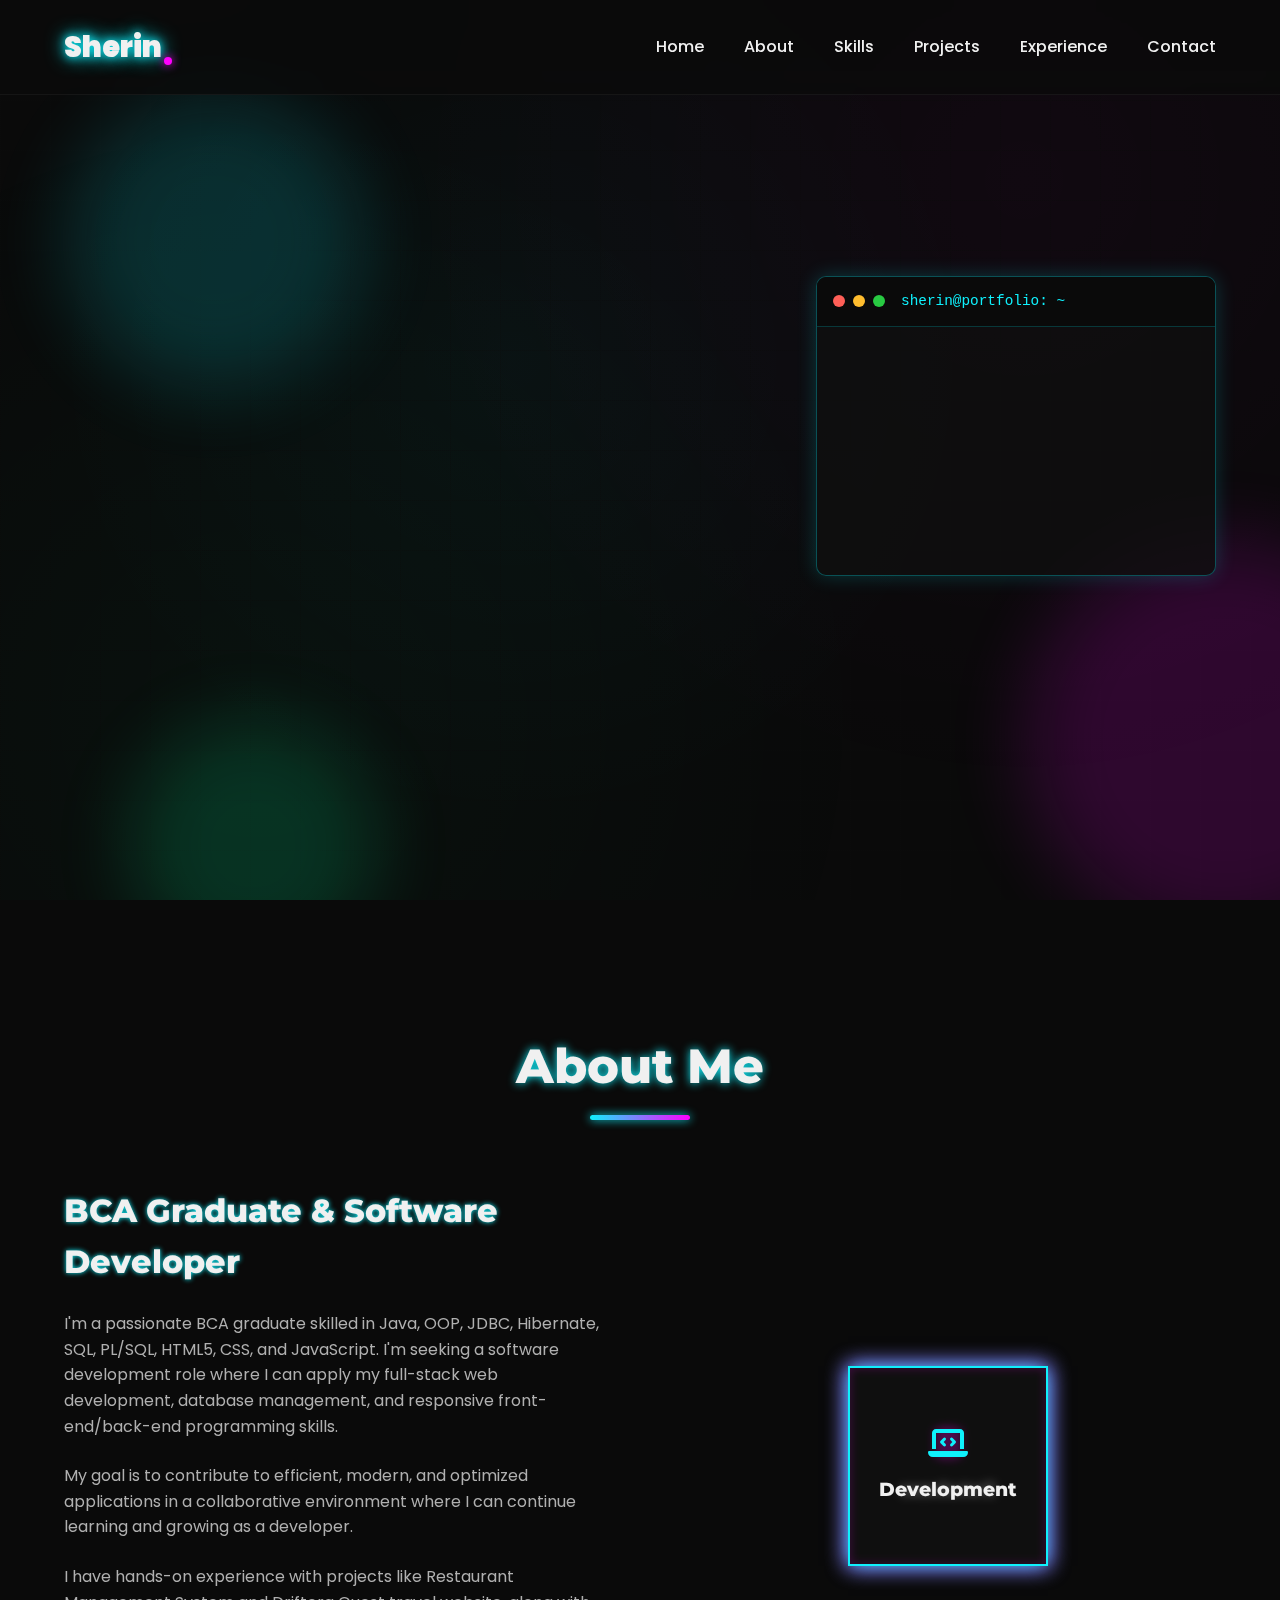
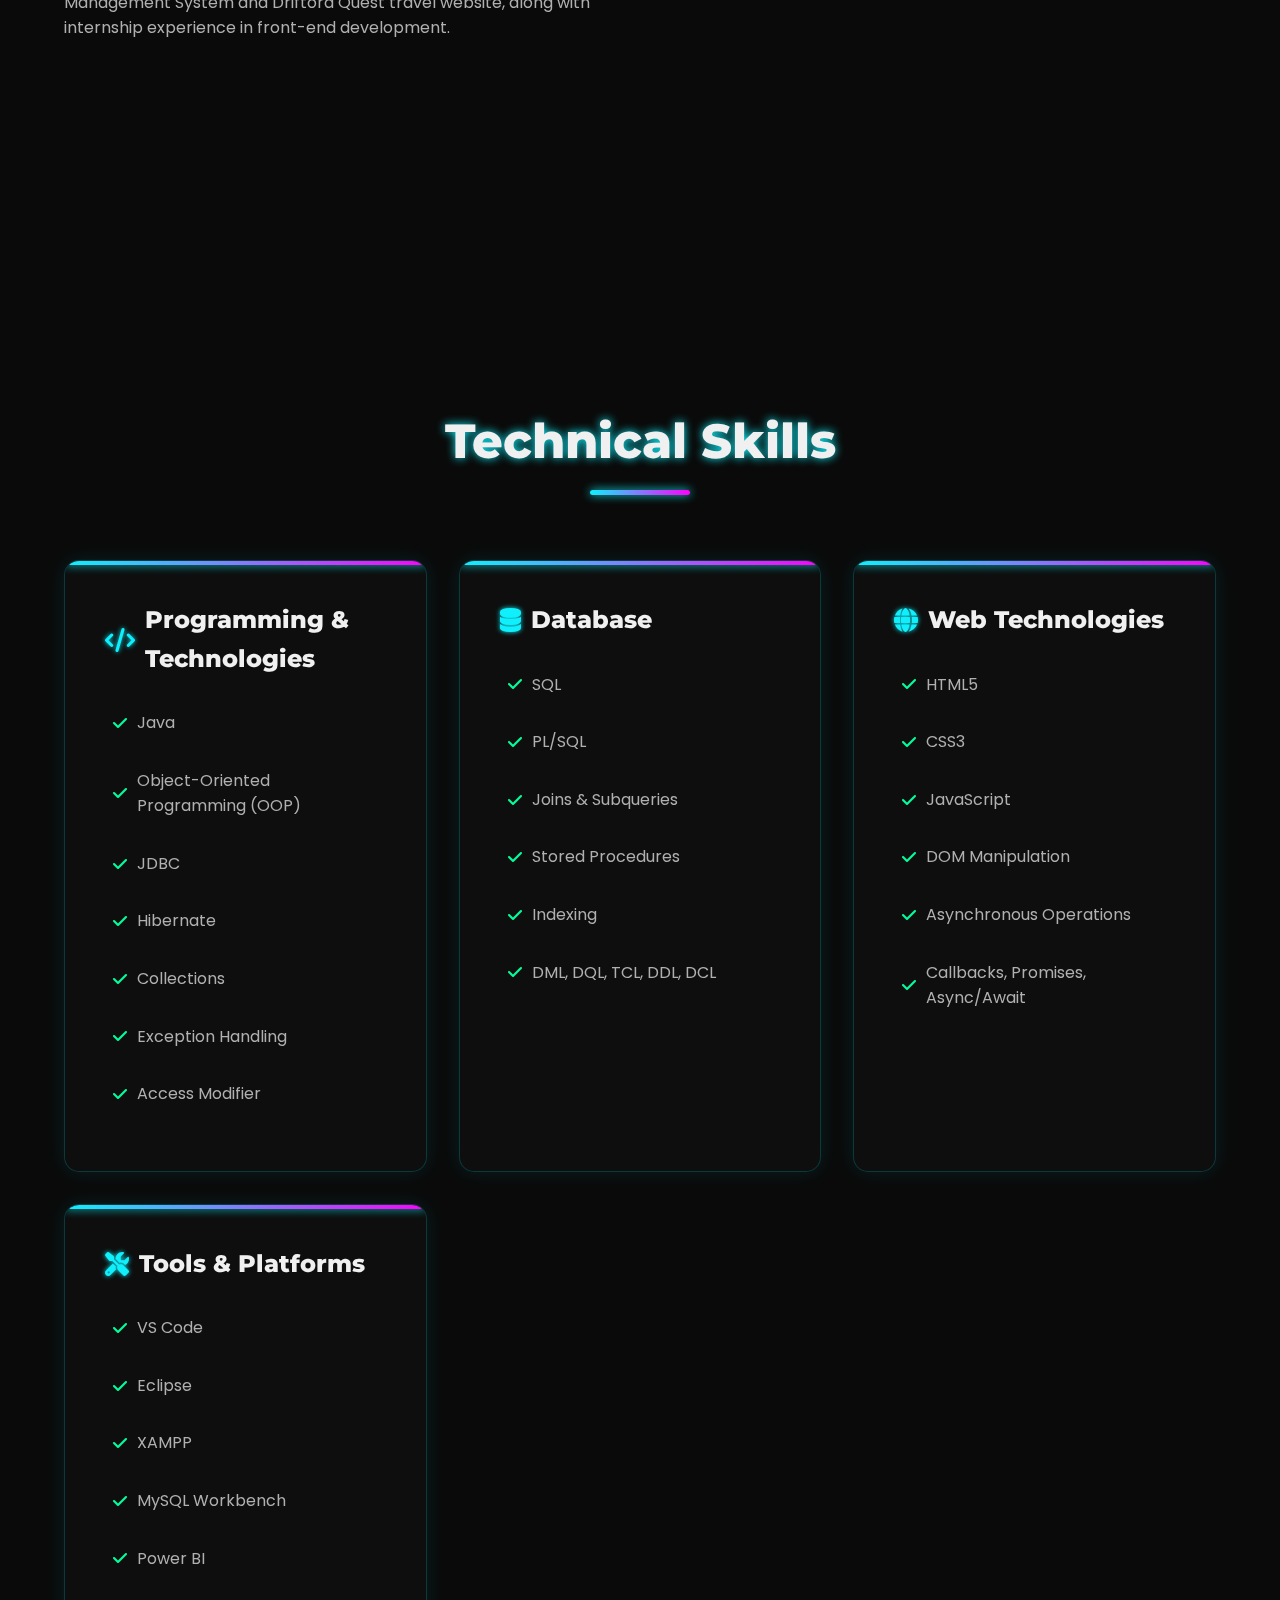
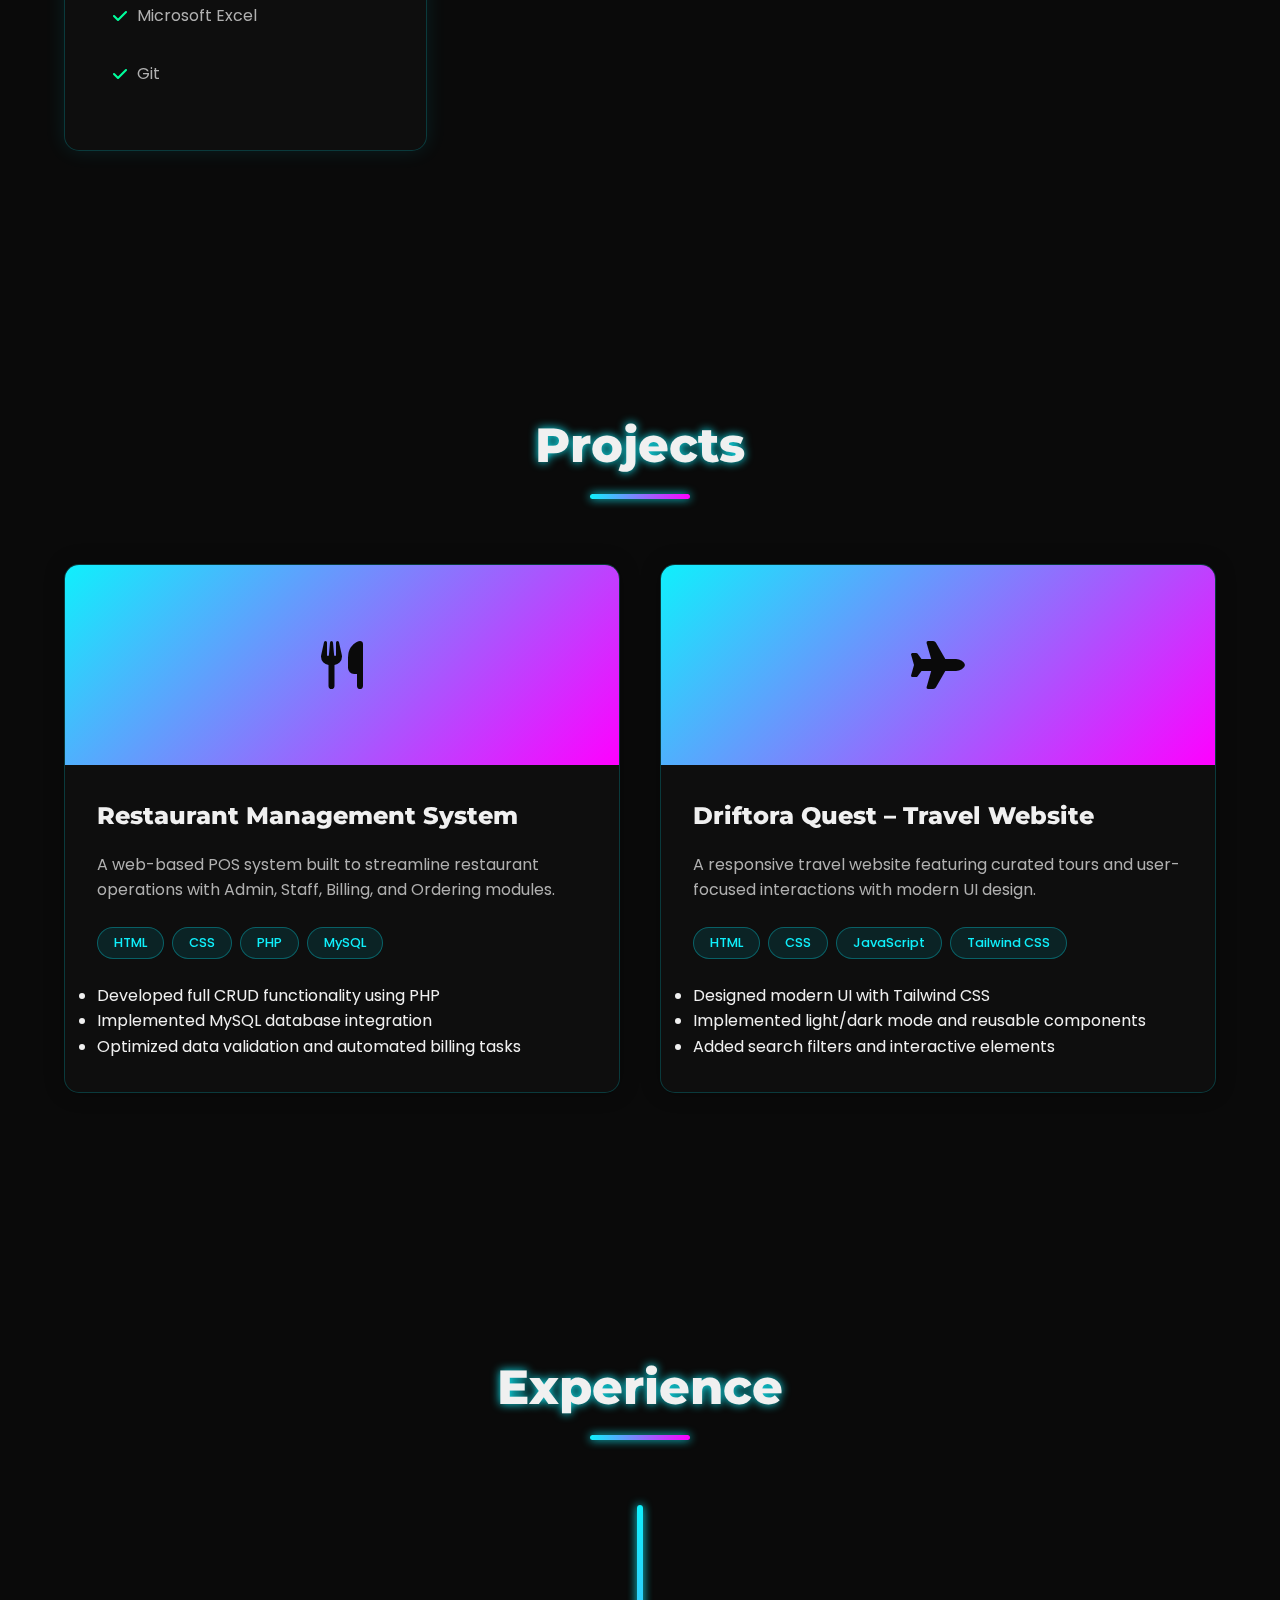
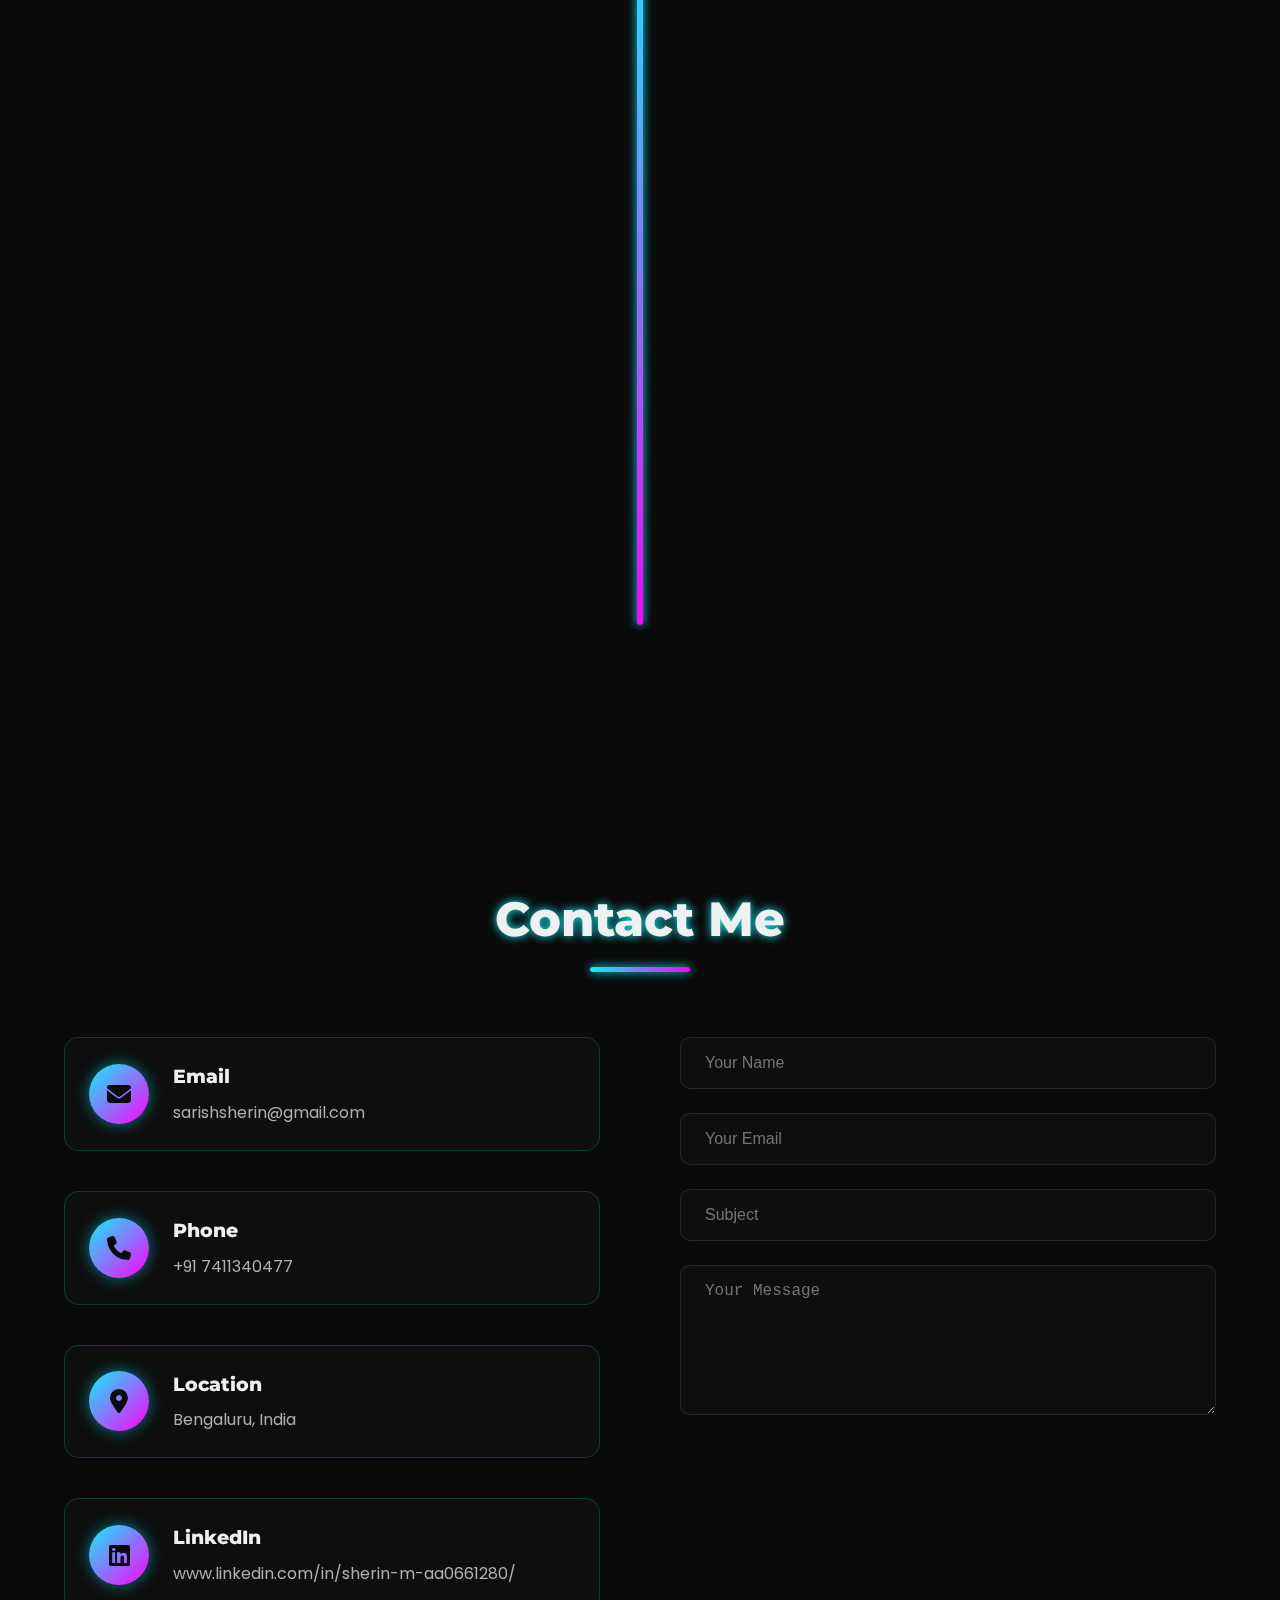
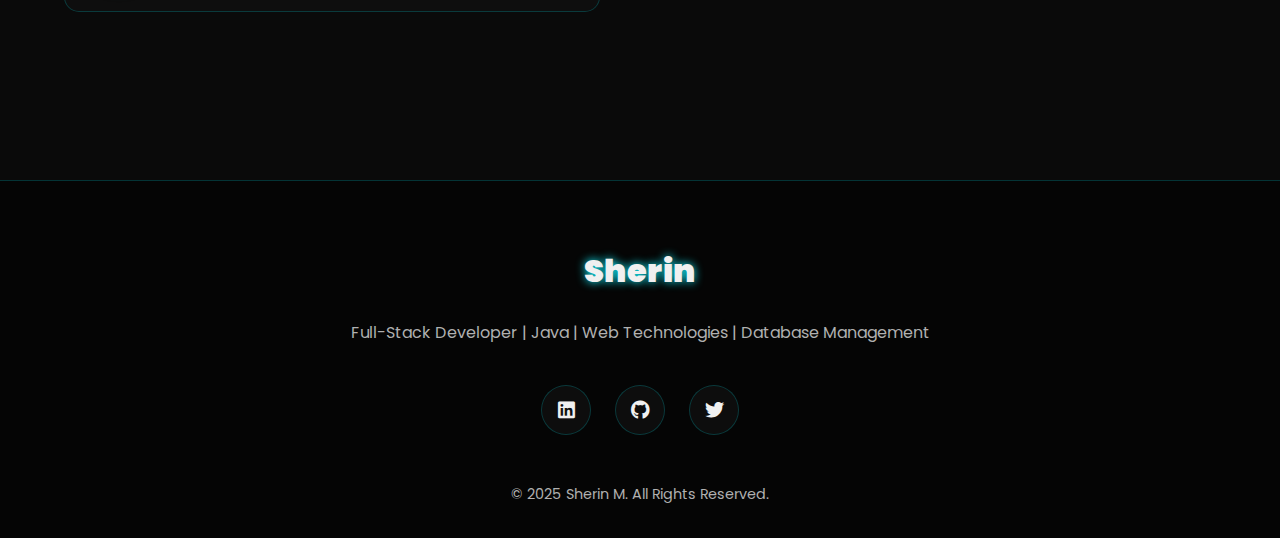
<file: mock.html>
<!DOCTYPE html>
<html lang="en">
<head>
    <meta charset="UTF-8">
    <meta name="viewport" content="width=device-width, initial-scale=1.0">
    <title>Sherin M | Full-Stack Developer</title>
    <link rel="stylesheet" href="https://cdnjs.cloudflare.com/ajax/libs/font-awesome/6.4.0/css/all.min.css">
    <link href="https://fonts.googleapis.com/css2?family=Poppins:wght@300;400;500;600;700&family=Montserrat:wght@800;900&display=swap" rel="stylesheet">
    <style>
        :root {
            --neon-blue: #0ff0fc;
            --neon-pink: #ff00ff;
            --neon-purple: #bf00ff;
            --neon-green: #00ff9d;
            --dark-bg: #0a0a0a;
            --darker-bg: #050505;
            --card-bg: rgba(15, 15, 15, 0.8);
            --text: #f0f0f0;
            --text-secondary: #b0b0b0;
        }
        
        * {
            margin: 0;
            padding: 0;
            box-sizing: border-box;
        }
        
        html {
            scroll-behavior: smooth;
        }
        
        body {
            font-family: 'Poppins', sans-serif;
            background-color: var(--dark-bg);
            color: var(--text);
            overflow-x: hidden;
            line-height: 1.6;
        }
        
        h1, h2, h3, h4 {
            font-family: 'Montserrat', sans-serif;
            font-weight: 800;
        }
        
        .container {
            width: 90%;
            max-width: 1200px;
            margin: 0 auto;
        }
        
        /* Neon Background Effects */
        .neon-bg {
            position: fixed;
            top: 0;
            left: 0;
            width: 100%;
            height: 100%;
            z-index: -2;
            background: 
                radial-gradient(circle at 20% 80%, rgba(0, 255, 157, 0.03) 0%, transparent 50%),
                radial-gradient(circle at 80% 20%, rgba(255, 0, 255, 0.03) 0%, transparent 50%),
                radial-gradient(circle at 40% 40%, rgba(0, 240, 252, 0.03) 0%, transparent 50%);
        }
        
        .neon-grid {
            position: fixed;
            top: 0;
            left: 0;
            width: 100%;
            height: 100%;
            background-image: 
                linear-gradient(rgba(15, 15, 15, 0.9) 1px, transparent 1px),
                linear-gradient(90deg, rgba(15, 15, 15, 0.9) 1px, transparent 1px);
            background-size: 50px 50px;
            z-index: -1;
            opacity: 0.3;
        }
        
        .floating-neon {
            position: fixed;
            width: 100%;
            height: 100%;
            z-index: -1;
            overflow: hidden;
        }
        
        .neon-orb {
            position: absolute;
            border-radius: 50%;
            filter: blur(40px);
            opacity: 0.15;
            animation: floatOrb 15s infinite linear;
        }
        
        .neon-orb:nth-child(1) {
            width: 300px;
            height: 300px;
            top: 10%;
            left: 5%;
            background: var(--neon-blue);
            animation-delay: 0s;
        }
        
        .neon-orb:nth-child(2) {
            width: 400px;
            height: 400px;
            top: 60%;
            left: 80%;
            background: var(--neon-pink);
            animation-delay: 5s;
        }
        
        .neon-orb:nth-child(3) {
            width: 250px;
            height: 250px;
            top: 80%;
            left: 10%;
            background: var(--neon-green);
            animation-delay: 10s;
        }
        
        /* Navigation */
        header {
            position: fixed;
            top: 0;
            width: 100%;
            padding: 1.5rem 0;
            z-index: 1000;
            transition: all 0.5s ease;
            background: rgba(10, 10, 10, 0.8);
            backdrop-filter: blur(10px);
            border-bottom: 1px solid rgba(255, 255, 255, 0.05);
        }
        
        header.scrolled {
            padding: 1rem 0;
            box-shadow: 0 5px 20px rgba(0, 0, 0, 0.3);
        }
        
        nav {
            display: flex;
            justify-content: space-between;
            align-items: center;
        }
        
        .logo {
            font-size: 1.8rem;
            font-weight: 900;
            color: var(--text);
            position: relative;
            text-shadow: 0 0 10px var(--neon-blue), 0 0 20px var(--neon-blue);
        }
        
        .logo::after {
            content: '';
            position: absolute;
            width: 8px;
            height: 8px;
            background: var(--neon-pink);
            border-radius: 50%;
            bottom: 5px;
            right: -10px;
            box-shadow: 0 0 10px var(--neon-pink);
        }
        
        .nav-links {
            display: flex;
            list-style: none;
        }
        
        .nav-links li {
            margin-left: 2.5rem;
            position: relative;
        }
        
        .nav-links a {
            color: var(--text);
            text-decoration: none;
            font-weight: 500;
            transition: all 0.3s ease;
            position: relative;
            padding: 0.5rem 0;
        }
        
        .nav-links a::after {
            content: '';
            position: absolute;
            width: 0;
            height: 2px;
            bottom: 0;
            left: 0;
            background: linear-gradient(90deg, var(--neon-blue), var(--neon-pink));
            transition: width 0.3s ease;
            box-shadow: 0 0 5px var(--neon-blue);
        }
        
        .nav-links a:hover {
            color: var(--neon-blue);
            text-shadow: 0 0 5px var(--neon-blue);
        }
        
        .nav-links a:hover::after {
            width: 100%;
        }
        
        .menu-toggle {
            display: none;
            font-size: 1.5rem;
            cursor: pointer;
            color: var(--text);
        }
        
        /* Hero Section */
        .hero {
            min-height: 100vh;
            display: flex;
            align-items: center;
            position: relative;
            padding-top: 80px;
        }
        
        .hero-content {
            display: flex;
            align-items: center;
            justify-content: space-between;
            width: 100%;
        }
        
        .hero-text {
            flex: 1;
            max-width: 600px;
            z-index: 2;
        }
        
        .hero-text h1 {
            font-size: 4rem;
            line-height: 1.1;
            margin-bottom: 1.5rem;
            opacity: 0;
            transform: translateY(30px);
            animation: fadeUp 1s ease forwards;
            background: linear-gradient(90deg, var(--neon-blue), var(--neon-pink));
            -webkit-background-clip: text;
            background-clip: text;
            -webkit-text-fill-color: transparent;
            text-shadow: 0 0 10px rgba(0, 240, 252, 0.3);
        }
        
        .hero-text p {
            font-size: 1.2rem;
            color: var(--text-secondary);
            margin-bottom: 2.5rem;
            opacity: 0;
            transform: translateY(30px);
            animation: fadeUp 1s ease 0.3s forwards;
        }
        
        .btn {
            display: inline-block;
            background: linear-gradient(90deg, var(--neon-blue), var(--neon-pink));
            color: var(--dark-bg);
            padding: 0.8rem 2rem;
            border-radius: 50px;
            text-decoration: none;
            font-weight: 600;
            transition: all 0.3s ease;
            box-shadow: 0 0 15px rgba(0, 240, 252, 0.5);
            border: none;
            cursor: pointer;
            opacity: 0;
            transform: translateY(30px);
            animation: fadeUp 1s ease 0.6s forwards;
            position: relative;
            overflow: hidden;
            z-index: 1;
        }
        
        .btn::before {
            content: '';
            position: absolute;
            top: 0;
            left: -100%;
            width: 100%;
            height: 100%;
            background: linear-gradient(90deg, transparent, rgba(255,255,255,0.4), transparent);
            transition: all 0.5s;
            z-index: -1;
        }
        
        .btn:hover {
            transform: translateY(-5px);
            box-shadow: 0 0 25px rgba(0, 240, 252, 0.8);
        }
        
        .btn:hover::before {
            left: 100%;
        }
        
        .hero-visual {
            flex: 1;
            display: flex;
            justify-content: flex-end;
            position: relative;
        }
        
        .code-terminal {
            width: 400px;
            height: 300px;
            background: var(--card-bg);
            border-radius: 10px;
            border: 1px solid rgba(0, 240, 252, 0.3);
            box-shadow: 0 0 20px rgba(0, 240, 252, 0.2);
            overflow: hidden;
            position: relative;
            animation: terminalGlow 3s infinite alternate;
        }
        
        .terminal-header {
            background: rgba(10, 10, 10, 0.9);
            padding: 0.8rem 1rem;
            border-bottom: 1px solid rgba(0, 240, 252, 0.2);
            display: flex;
            align-items: center;
        }
        
        .terminal-buttons {
            display: flex;
            gap: 0.5rem;
        }
        
        .terminal-btn {
            width: 12px;
            height: 12px;
            border-radius: 50%;
        }
        
        .terminal-btn.close {
            background: #ff5f57;
        }
        
        .terminal-btn.minimize {
            background: #ffbd2e;
        }
        
        .terminal-btn.maximize {
            background: #28ca42;
        }
        
        .terminal-title {
            margin-left: 1rem;
            color: var(--neon-blue);
            font-size: 0.9rem;
            font-family: monospace;
        }
        
        .terminal-body {
            padding: 1.5rem;
            font-family: 'Courier New', monospace;
            font-size: 0.9rem;
            color: var(--neon-green);
            height: calc(100% - 50px);
            overflow: hidden;
        }
        
        .code-line {
            margin-bottom: 0.5rem;
            opacity: 0;
            animation: typeLine 0.5s forwards;
        }
        
        .code-line:nth-child(1) { animation-delay: 1s; }
        .code-line:nth-child(2) { animation-delay: 1.5s; }
        .code-line:nth-child(3) { animation-delay: 2s; }
        .code-line:nth-child(4) { animation-delay: 2.5s; }
        .code-line:nth-child(5) { animation-delay: 3s; }
        .code-line:nth-child(6) { animation-delay: 3.5s; }
        
        .code-cursor {
            display: inline-block;
            width: 8px;
            height: 16px;
            background: var(--neon-green);
            margin-left: 2px;
            animation: blink 1s infinite;
            vertical-align: middle;
        }
        
        /* Sections */
        section {
            padding: 8rem 0;
            position: relative;
        }
        
        .section-title {
            text-align: center;
            margin-bottom: 5rem;
            position: relative;
        }
        
        .section-title h2 {
            font-size: 3rem;
            color: var(--text);
            display: inline-block;
            position: relative;
            text-shadow: 0 0 10px var(--neon-blue);
        }
        
        .section-title h2::after {
            content: '';
            position: absolute;
            width: 100px;
            height: 5px;
            background: linear-gradient(90deg, var(--neon-blue), var(--neon-pink));
            bottom: -15px;
            left: 50%;
            transform: translateX(-50%);
            border-radius: 5px;
            box-shadow: 0 0 10px var(--neon-blue);
            animation: widthPulse 2s infinite;
        }
        
        /* About Section */
        .about-content {
            display: flex;
            align-items: center;
            gap: 5rem;
        }
        
        .about-text {
            flex: 1;
        }
        
        .about-text h3 {
            font-size: 2rem;
            margin-bottom: 1.5rem;
            color: var(--text);
            text-shadow: 0 0 5px var(--neon-blue);
        }
        
        .about-text p {
            margin-bottom: 1.5rem;
            color: var(--text-secondary);
        }
        
        .about-visual {
            flex: 1;
            position: relative;
            height: 400px;
            display: flex;
            justify-content: center;
            align-items: center;
        }
        
        .neon-cube {
            width: 200px;
            height: 200px;
            position: relative;
            transform-style: preserve-3d;
            animation: rotateCube 15s infinite linear;
        }
        
        .cube-face {
            position: absolute;
            width: 200px;
            height: 200px;
            background: rgba(15, 15, 15, 0.7);
            border: 2px solid;
            display: flex;
            flex-direction: column;
            justify-content: center;
            align-items: center;
            padding: 1.5rem;
            backdrop-filter: blur(5px);
            box-shadow: 0 0 20px;
        }
        
        .cube-face.front {
            transform: translateZ(100px);
            border-color: var(--neon-blue);
            box-shadow: 0 0 20px var(--neon-blue);
        }
        
        .cube-face.back {
            transform: translateZ(-100px) rotateY(180deg);
            border-color: var(--neon-pink);
            box-shadow: 0 0 20px var(--neon-pink);
        }
        
        .cube-face.right {
            transform: translateX(100px) rotateY(90deg);
            border-color: var(--neon-green);
            box-shadow: 0 0 20px var(--neon-green);
        }
        
        .cube-face.left {
            transform: translateX(-100px) rotateY(-90deg);
            border-color: var(--neon-purple);
            box-shadow: 0 0 20px var(--neon-purple);
        }
        
        .cube-face.top {
            transform: translateY(-100px) rotateX(90deg);
            border-color: var(--neon-blue);
            box-shadow: 0 0 20px var(--neon-blue);
        }
        
        .cube-face.bottom {
            transform: translateY(100px) rotateX(-90deg);
            border-color: var(--neon-pink);
            box-shadow: 0 0 20px var(--neon-pink);
        }
        
        .cube-icon {
            font-size: 2rem;
            margin-bottom: 1rem;
        }
        
        .front .cube-icon { color: var(--neon-blue); }
        .back .cube-icon { color: var(--neon-pink); }
        .right .cube-icon { color: var(--neon-green); }
        .left .cube-icon { color: var(--neon-purple); }
        .top .cube-icon { color: var(--neon-blue); }
        .bottom .cube-icon { color: var(--neon-pink); }
        
        /* Skills Section */
        .skills-container {
            display: grid;
            grid-template-columns: repeat(auto-fit, minmax(300px, 1fr));
            gap: 2rem;
        }
        
        .skill-category {
            background: var(--card-bg);
            border-radius: 15px;
            padding: 2.5rem;
            border: 1px solid rgba(0, 240, 252, 0.2);
            box-shadow: 0 0 20px rgba(0, 240, 252, 0.1);
            transition: all 0.3s ease;
            position: relative;
            overflow: hidden;
        }
        
        .skill-category::before {
            content: '';
            position: absolute;
            top: 0;
            left: 0;
            width: 100%;
            height: 4px;
            background: linear-gradient(90deg, var(--neon-blue), var(--neon-pink));
            box-shadow: 0 0 10px var(--neon-blue);
        }
        
        .skill-category:hover {
            transform: translateY(-10px);
            box-shadow: 0 0 30px rgba(0, 240, 252, 0.3);
            border-color: rgba(0, 240, 252, 0.5);
        }
        
        .skill-category h3 {
            color: var(--text);
            margin-bottom: 1.5rem;
            display: flex;
            align-items: center;
            gap: 10px;
            font-size: 1.5rem;
        }
        
        .skill-category h3 i {
            color: var(--neon-blue);
            text-shadow: 0 0 5px var(--neon-blue);
        }
        
        .skill-list {
            list-style: none;
        }
        
        .skill-list li {
            margin-bottom: 1rem;
            display: flex;
            align-items: center;
            gap: 10px;
            color: var(--text-secondary);
            transition: all 0.3s ease;
            padding: 0.5rem;
            border-radius: 5px;
        }
        
        .skill-list li:hover {
            color: var(--text);
            transform: translateX(5px);
            background: rgba(0, 240, 252, 0.1);
        }
        
        .skill-list li i {
            color: var(--neon-green);
        }
        
        /* Projects Section */
        .projects-grid {
            display: grid;
            grid-template-columns: repeat(auto-fit, minmax(350px, 1fr));
            gap: 2.5rem;
        }
        
        .project-card {
            background: var(--card-bg);
            border-radius: 15px;
            overflow: hidden;
            box-shadow: 0 0 20px rgba(0, 0, 0, 0.3);
            transition: all 0.5s ease;
            position: relative;
            border: 1px solid rgba(0, 240, 252, 0.2);
        }
        
        .project-card:hover {
            transform: translateY(-15px) scale(1.02);
            box-shadow: 0 0 30px rgba(0, 240, 252, 0.3);
            border-color: rgba(0, 240, 252, 0.5);
        }
        
        .project-img {
            height: 200px;
            background: linear-gradient(135deg, var(--neon-blue), var(--neon-pink));
            display: flex;
            align-items: center;
            justify-content: center;
            color: var(--dark-bg);
            font-size: 3rem;
            position: relative;
            overflow: hidden;
        }
        
        .project-img::after {
            content: '';
            position: absolute;
            width: 100%;
            height: 100%;
            background: linear-gradient(135deg, rgba(0, 240, 252, 0.7), rgba(255, 0, 255, 0.7));
            opacity: 0;
            transition: all 0.3s ease;
        }
        
        .project-card:hover .project-img::after {
            opacity: 1;
        }
        
        .project-content {
            padding: 2rem;
        }
        
        .project-content h3 {
            color: var(--text);
            margin-bottom: 1rem;
            font-size: 1.5rem;
        }
        
        .project-content p {
            color: var(--text-secondary);
            margin-bottom: 1.5rem;
        }
        
        .project-tech {
            display: flex;
            flex-wrap: wrap;
            gap: 0.5rem;
            margin: 1.5rem 0;
        }
        
        .tech-tag {
            background: rgba(0, 240, 252, 0.1);
            color: var(--neon-blue);
            padding: 0.3rem 1rem;
            border-radius: 50px;
            font-size: 0.8rem;
            font-weight: 500;
            border: 1px solid rgba(0, 240, 252, 0.3);
            transition: all 0.3s ease;
        }
        
        .tech-tag:hover {
            background: rgba(0, 240, 252, 0.2);
            transform: translateY(-2px);
            box-shadow: 0 0 10px rgba(0, 240, 252, 0.3);
        }
        
        /* Experience Section */
        .timeline {
            position: relative;
            max-width: 800px;
            margin: 0 auto;
        }
        
        .timeline::after {
            content: '';
            position: absolute;
            width: 6px;
            background: linear-gradient(to bottom, var(--neon-blue), var(--neon-pink));
            top: 0;
            bottom: 0;
            left: 50%;
            margin-left: -3px;
            border-radius: 10px;
            box-shadow: 0 0 10px var(--neon-blue);
        }
        
        .timeline-item {
            padding: 10px 40px;
            position: relative;
            width: 50%;
            box-sizing: border-box;
            opacity: 0;
            transform: translateY(50px);
            transition: all 0.5s ease;
        }
        
        .timeline-item.visible {
            opacity: 1;
            transform: translateY(0);
        }
        
        .timeline-item:nth-child(odd) {
            left: 0;
        }
        
        .timeline-item:nth-child(even) {
            left: 50%;
        }
        
        .timeline-content {
            padding: 2rem;
            background: var(--card-bg);
            border-radius: 15px;
            box-shadow: 0 0 20px rgba(0, 0, 0, 0.3);
            backdrop-filter: blur(10px);
            border: 1px solid rgba(0, 240, 252, 0.2);
            position: relative;
            transition: all 0.3s ease;
        }
        
        .timeline-content:hover {
            transform: translateX(5px);
            box-shadow: 0 0 30px rgba(0, 240, 252, 0.2);
            border-color: rgba(0, 240, 252, 0.5);
        }
        
        .timeline-content::before {
            content: '';
            position: absolute;
            width: 20px;
            height: 20px;
            background: linear-gradient(135deg, var(--neon-blue), var(--neon-pink));
            border-radius: 50%;
            top: 30px;
            box-shadow: 0 0 10px var(--neon-blue);
        }
        
        .timeline-item:nth-child(odd) .timeline-content::before {
            right: -50px;
        }
        
        .timeline-item:nth-child(even) .timeline-content::before {
            left: -50px;
        }
        
        .timeline-content h3 {
            color: var(--text);
            margin-bottom: 0.5rem;
        }
        
        .timeline-content .date {
            color: var(--neon-blue);
            font-weight: 600;
            margin-bottom: 1rem;
            display: block;
            text-shadow: 0 0 5px var(--neon-blue);
        }
        
        /* Contact Section */
        .contact-container {
            display: flex;
            gap: 5rem;
        }
        
        .contact-info {
            flex: 1;
        }
        
        .contact-item {
            display: flex;
            align-items: center;
            margin-bottom: 2.5rem;
            padding: 1.5rem;
            background: var(--card-bg);
            border-radius: 15px;
            backdrop-filter: blur(10px);
            border: 1px solid rgba(0, 240, 252, 0.2);
            transition: all 0.3s ease;
        }
        
        .contact-item:hover {
            transform: translateX(10px);
            box-shadow: 0 0 20px rgba(0, 240, 252, 0.2);
            border-color: rgba(0, 240, 252, 0.5);
        }
        
        .contact-icon {
            width: 60px;
            height: 60px;
            background: linear-gradient(135deg, var(--neon-blue), var(--neon-pink));
            color: var(--dark-bg);
            border-radius: 50%;
            display: flex;
            align-items: center;
            justify-content: center;
            margin-right: 1.5rem;
            font-size: 1.5rem;
            box-shadow: 0 0 15px rgba(0, 240, 252, 0.5);
            transition: all 0.3s ease;
        }
        
        .contact-item:hover .contact-icon {
            transform: scale(1.1) rotate(5deg);
        }
        
        .contact-details h3 {
            color: var(--text);
            margin-bottom: 0.5rem;
        }
        
        .contact-details p {
            color: var(--text-secondary);
        }
        
        .contact-form {
            flex: 1;
        }
        
        .form-group {
            margin-bottom: 1.5rem;
            position: relative;
        }
        
        .form-control {
            width: 100%;
            padding: 1rem 1.5rem;
            background: var(--card-bg);
            border: 1px solid rgba(255, 255, 255, 0.1);
            border-radius: 10px;
            font-size: 1rem;
            color: var(--text);
            transition: all 0.3s ease;
            backdrop-filter: blur(10px);
        }
        
        .form-control:focus {
            outline: none;
            border-color: var(--neon-blue);
            box-shadow: 0 0 10px rgba(0, 240, 252, 0.3);
            transform: translateY(-2px);
        }
        
        textarea.form-control {
            min-height: 150px;
            resize: vertical;
        }
        
        /* Footer */
        footer {
            background: var(--darker-bg);
            padding: 4rem 0 2rem;
            text-align: center;
            border-top: 1px solid rgba(0, 240, 252, 0.2);
        }
        
        .footer-logo {
            font-size: 2rem;
            font-weight: 900;
            color: var(--text);
            margin-bottom: 1.5rem;
            display: inline-block;
            text-shadow: 0 0 10px var(--neon-blue);
        }
        
        .footer-tagline {
            color: var(--text-secondary);
            margin-bottom: 2.5rem;
            max-width: 600px;
            margin-left: auto;
            margin-right: auto;
        }
        
        .social-links {
            display: flex;
            justify-content: center;
            gap: 1.5rem;
            margin: 2rem 0;
        }
        
        .social-links a {
            width: 50px;
            height: 50px;
            background: var(--card-bg);
            border-radius: 50%;
            display: flex;
            align-items: center;
            justify-content: center;
            color: var(--text);
            font-size: 1.2rem;
            text-decoration: none;
            transition: all 0.3s ease;
            border: 1px solid rgba(0, 240, 252, 0.2);
            position: relative;
            overflow: hidden;
        }
        
        .social-links a::before {
            content: '';
            position: absolute;
            top: 0;
            left: -100%;
            width: 100%;
            height: 100%;
            background: linear-gradient(90deg, transparent, rgba(0, 240, 252, 0.3), transparent);
            transition: all 0.5s;
        }
        
        .social-links a:hover {
            background: linear-gradient(135deg, var(--neon-blue), var(--neon-pink));
            transform: translateY(-5px);
            box-shadow: 0 0 20px rgba(0, 240, 252, 0.5);
            color: var(--dark-bg);
        }
        
        .social-links a:hover::before {
            left: 100%;
        }
        
        .copyright {
            margin-top: 3rem;
            font-size: 0.9rem;
            color: var(--text-secondary);
        }
        
        /* Animations */
        @keyframes fadeUp {
            to {
                opacity: 1;
                transform: translateY(0);
            }
        }
        
        @keyframes floatOrb {
            0%, 100% {
                transform: translateY(0) rotate(0deg);
            }
            33% {
                transform: translateY(-30px) rotate(120deg);
            }
            66% {
                transform: translateY(15px) rotate(240deg);
            }
        }
        
        @keyframes widthPulse {
            0%, 100% {
                width: 100px;
            }
            50% {
                width: 150px;
            }
        }
        
        @keyframes rotateCube {
            0% {
                transform: rotateX(0) rotateY(0) rotateZ(0);
            }
            100% {
                transform: rotateX(360deg) rotateY(360deg) rotateZ(360deg);
            }
        }
        
        @keyframes terminalGlow {
            0%, 100% {
                box-shadow: 0 0 20px rgba(0, 240, 252, 0.2);
            }
            50% {
                box-shadow: 0 0 30px rgba(0, 240, 252, 0.4);
            }
        }
        
        @keyframes typeLine {
            to {
                opacity: 1;
            }
        }
        
        @keyframes blink {
            0%, 100% {
                opacity: 1;
            }
            50% {
                opacity: 0;
            }
        }
        
        /* Responsive Design */
        @media (max-width: 992px) {
            .hero-content {
                flex-direction: column;
                text-align: center;
            }
            
            .hero-visual {
                margin-top: 3rem;
                justify-content: center;
            }
            
            .about-content {
                flex-direction: column;
            }
            
            .contact-container {
                flex-direction: column;
            }
            
            .timeline::after {
                left: 31px;
            }
            
            .timeline-item {
                width: 100%;
                padding-left: 70px;
                padding-right: 25px;
            }
            
            .timeline-item:nth-child(even) {
                left: 0;
            }
            
            .timeline-item::after {
                left: 21px;
            }
            
            .timeline-item:nth-child(odd) .timeline-content::before,
            .timeline-item:nth-child(even) .timeline-content::before {
                left: -50px;
            }
        }
        
        @media (max-width: 768px) {
            .menu-toggle {
                display: block;
            }
            
            .nav-links {
                position: fixed;
                top: 80px;
                left: -100%;
                width: 100%;
                height: calc(100vh - 80px);
                background: rgba(10, 10, 10, 0.95);
                backdrop-filter: blur(10px);
                flex-direction: column;
                align-items: center;
                justify-content: flex-start;
                padding-top: 3rem;
                transition: left 0.5s ease;
                border-top: 1px solid rgba(0, 240, 252, 0.2);
            }
            
            .nav-links.active {
                left: 0;
            }
            
            .nav-links li {
                margin: 1.5rem 0;
            }
            
            .hero-text h1 {
                font-size: 2.8rem;
            }
            
            .code-terminal {
                width: 100%;
                max-width: 350px;
            }
            
            .neon-cube {
                width: 150px;
                height: 150px;
            }
            
            .cube-face {
                width: 150px;
                height: 150px;
            }
            
            .cube-face.front {
                transform: translateZ(75px);
            }
            
            .cube-face.back {
                transform: translateZ(-75px) rotateY(180deg);
            }
            
            .cube-face.right {
                transform: translateX(75px) rotateY(90deg);
            }
            
            .cube-face.left {
                transform: translateX(-75px) rotateY(-90deg);
            }
            
            .cube-face.top {
                transform: translateY(-75px) rotateX(90deg);
            }
            
            .cube-face.bottom {
                transform: translateY(75px) rotateX(-90deg);
            }
        }
    </style>
</head>
<body>
    <!-- Neon Background Effects -->
    <div class="neon-bg"></div>
    <div class="neon-grid"></div>
    <div class="floating-neon">
        <div class="neon-orb"></div>
        <div class="neon-orb"></div>
        <div class="neon-orb"></div>
    </div>

    <!-- Header & Navigation -->
    <header id="header">
        <div class="container">
            <nav>
                <div class="logo">Sherin</div>
                <div class="menu-toggle">
                    <i class="fas fa-bars"></i>
                </div>
                <ul class="nav-links">
                    <li><a href="#home">Home</a></li>
                    <li><a href="#about">About</a></li>
                    <li><a href="#skills">Skills</a></li>
                    <li><a href="#projects">Projects</a></li>
                    <li><a href="#experience">Experience</a></li>
                    <li><a href="#contact">Contact</a></li>
                </ul>
            </nav>
        </div>
    </header>

    <!-- Hero Section -->
    <section class="hero" id="home">
        <div class="container">
            <div class="hero-content">
                <div class="hero-text">
                    <h1>Full-Stack Developer</h1>
                    <p>BCA graduate skilled in Java, Web Technologies, and Database Management. Passionate about creating efficient, modern, and optimized applications.</p>
                    <a href="#contact" class="btn">Get In Touch</a>
                </div>
                <div class="hero-visual">
                    <div class="code-terminal">
                        <div class="terminal-header">
                            <div class="terminal-buttons">
                                <div class="terminal-btn close"></div>
                                <div class="terminal-btn minimize"></div>
                                <div class="terminal-btn maximize"></div>
                            </div>
                            <div class="terminal-title">sherin@portfolio: ~</div>
                        </div>
                        <div class="terminal-body">
                            <div class="code-line">> welcome.toPortfolio()</div>
                            <div class="code-line">> Initializing systems...</div>
                            <div class="code-line">> Loading skills: Java, SQL, Web Tech</div>
                            <div class="code-line">> Projects: Restaurant Management, Driftora Quest</div>
                            <div class="code-line">> Experience: Front-End Development Intern</div>
                            <div class="code-line">> Ready to code! <span class="code-cursor"></span></div>
                        </div>
                    </div>
                </div>
            </div>
        </div>
    </section>

    <!-- About Section -->
    <section id="about">
        <div class="container">
            <div class="section-title">
                <h2>About Me</h2>
            </div>
            <div class="about-content">
                <div class="about-text">
                    <h3>BCA Graduate & Software Developer</h3>
                    <p>I'm a passionate BCA graduate skilled in Java, OOP, JDBC, Hibernate, SQL, PL/SQL, HTML5, CSS, and JavaScript. I'm seeking a software development role where I can apply my full-stack web development, database management, and responsive front-end/back-end programming skills.</p>
                    <p>My goal is to contribute to efficient, modern, and optimized applications in a collaborative environment where I can continue learning and growing as a developer.</p>
                    <p>I have hands-on experience with projects like Restaurant Management System and Driftora Quest travel website, along with internship experience in front-end development.</p>
                    <a href="#contact" class="btn" style="margin-top: 1.5rem;">Contact Me</a>
                </div>
                <div class="about-visual">
                    <div class="neon-cube">
                        <div class="cube-face front">
                            <i class="fas fa-laptop-code cube-icon"></i>
                            <h3>Development</h3>
                        </div>
                        <div class="cube-face back">
                            <i class="fas fa-database cube-icon"></i>
                            <h3>Database</h3>
                        </div>
                        <div class="cube-face right">
                            <i class="fas fa-mobile-alt cube-icon"></i>
                            <h3>Responsive</h3>
                        </div>
                        <div class="cube-face left">
                            <i class="fas fa-puzzle-piece cube-icon"></i>
                            <h3>Problem Solving</h3>
                        </div>
                        <div class="cube-face top">
                            <i class="fas fa-rocket cube-icon"></i>
                            <h3>Performance</h3>
                        </div>
                        <div class="cube-face bottom">
                            <i class="fas fa-users cube-icon"></i>
                            <h3>Collaboration</h3>
                        </div>
                    </div>
                </div>
            </div>
        </div>
    </section>

    <!-- Skills Section -->
    <section id="skills">
        <div class="container">
            <div class="section-title">
                <h2>Technical Skills</h2>
            </div>
            <div class="skills-container">
                <div class="skill-category">
                    <h3><i class="fas fa-code"></i> Programming & Technologies</h3>
                    <ul class="skill-list">
                        <li><i class="fas fa-check"></i> Java</li>
                        <li><i class="fas fa-check"></i> Object-Oriented Programming (OOP)</li>
                        <li><i class="fas fa-check"></i> JDBC</li>
                        <li><i class="fas fa-check"></i> Hibernate</li>
                        <li><i class="fas fa-check"></i> Collections</li>
                        <li><i class="fas fa-check"></i> Exception Handling</li>
                        <li><i class="fas fa-check"></i> Access Modifier</li>
                    </ul>
                </div>
                <div class="skill-category">
                    <h3><i class="fas fa-database"></i> Database</h3>
                    <ul class="skill-list">
                        <li><i class="fas fa-check"></i> SQL</li>
                        <li><i class="fas fa-check"></i> PL/SQL</li>
                        <li><i class="fas fa-check"></i> Joins & Subqueries</li>
                        <li><i class="fas fa-check"></i> Stored Procedures</li>
                        <li><i class="fas fa-check"></i> Indexing</li>
                        <li><i class="fas fa-check"></i> DML, DQL, TCL, DDL, DCL</li>
                    </ul>
                </div>
                <div class="skill-category">
                    <h3><i class="fas fa-globe"></i> Web Technologies</h3>
                    <ul class="skill-list">
                        <li><i class="fas fa-check"></i> HTML5</li>
                        <li><i class="fas fa-check"></i> CSS3</li>
                        <li><i class="fas fa-check"></i> JavaScript</li>
                        <li><i class="fas fa-check"></i> DOM Manipulation</li>
                        <li><i class="fas fa-check"></i> Asynchronous Operations</li>
                        <li><i class="fas fa-check"></i> Callbacks, Promises, Async/Await</li>
                    </ul>
                </div>
                <div class="skill-category">
                    <h3><i class="fas fa-tools"></i> Tools & Platforms</h3>
                    <ul class="skill-list">
                        <li><i class="fas fa-check"></i> VS Code</li>
                        <li><i class="fas fa-check"></i> Eclipse</li>
                        <li><i class="fas fa-check"></i> XAMPP</li>
                        <li><i class="fas fa-check"></i> MySQL Workbench</li>
                        <li><i class="fas fa-check"></i> Power BI</li>
                        <li><i class="fas fa-check"></i> Microsoft Excel</li>
                        <li><i class="fas fa-check"></i> Git</li>
                    </ul>
                </div>
            </div>
        </div>
    </section>

    <!-- Projects Section -->
    <section id="projects">
        <div class="container">
            <div class="section-title">
                <h2>Projects</h2>
            </div>
            <div class="projects-grid">
                <div class="project-card">
                    <div class="project-img">
                        <i class="fas fa-utensils"></i>
                    </div>
                    <div class="project-content">
                        <h3>Restaurant Management System</h3>
                        <p>A web-based POS system built to streamline restaurant operations with Admin, Staff, Billing, and Ordering modules.</p>
                        <div class="project-tech">
                            <span class="tech-tag">HTML</span>
                            <span class="tech-tag">CSS</span>
                            <span class="tech-tag">PHP</span>
                            <span class="tech-tag">MySQL</span>
                        </div>
                        <ul>
                            <li>Developed full CRUD functionality using PHP</li>
                            <li>Implemented MySQL database integration</li>
                            <li>Optimized data validation and automated billing tasks</li>
                        </ul>
                    </div>
                </div>
                <div class="project-card">
                    <div class="project-img">
                        <i class="fas fa-plane"></i>
                    </div>
                    <div class="project-content">
                        <h3>Driftora Quest – Travel Website</h3>
                        <p>A responsive travel website featuring curated tours and user-focused interactions with modern UI design.</p>
                        <div class="project-tech">
                            <span class="tech-tag">HTML</span>
                            <span class="tech-tag">CSS</span>
                            <span class="tech-tag">JavaScript</span>
                            <span class="tech-tag">Tailwind CSS</span>
                        </div>
                        <ul>
                            <li>Designed modern UI with Tailwind CSS</li>
                            <li>Implemented light/dark mode and reusable components</li>
                            <li>Added search filters and interactive elements</li>
                        </ul>
                    </div>
                </div>
            </div>
        </div>
    </section>

    <!-- Experience Section -->
    <section id="experience">
        <div class="container">
            <div class="section-title">
                <h2>Experience</h2>
            </div>
            <div class="timeline">
                <div class="timeline-item">
                    <div class="timeline-content">
                        <h3>Front-End Development Intern</h3>
                        <span class="date">Siddhrans Technology | Jun 2024 – Jul 2024</span>
                        <ul>
                            <li>Built responsive pages using HTML5, CSS, Tailwind</li>
                            <li>Developed reusable UI components with clean code</li>
                            <li>Debugged UI issues and learned cross-browser compatibility</li>
                        </ul>
                    </div>
                </div>
                <div class="timeline-item">
                    <div class="timeline-content">
                        <h3>Non-Coding Internship</h3>
                        <span class="date">Siddhrans CRM & BharatBuy.shop | 2024</span>
                        <ul>
                            <li>Managed product catalogues and inventory records</li>
                            <li>Maintained CRM databases and documentation</li>
                            <li>Enhanced data management and process optimization skills</li>
                        </ul>
                    </div>
                </div>
            </div>
        </div>
    </section>

    <!-- Contact Section -->
    <section id="contact">
        <div class="container">
            <div class="section-title">
                <h2>Contact Me</h2>
            </div>
            <div class="contact-container">
                <div class="contact-info">
                    <div class="contact-item">
                        <div class="contact-icon">
                            <i class="fas fa-envelope"></i>
                        </div>
                        <div class="contact-details">
                            <h3>Email</h3>
                            <p>sarishsherin@gmail.com</p>
                        </div>
                    </div>
                    <div class="contact-item">
                        <div class="contact-icon">
                            <i class="fas fa-phone"></i>
                        </div>
                        <div class="contact-details">
                            <h3>Phone</h3>
                            <p>+91 7411340477</p>
                        </div>
                    </div>
                    <div class="contact-item">
                        <div class="contact-icon">
                            <i class="fas fa-map-marker-alt"></i>
                        </div>
                        <div class="contact-details">
                            <h3>Location</h3>
                            <p>Bengaluru, India</p>
                        </div>
                    </div>
                    <div class="contact-item">
                        <div class="contact-icon">
                            <i class="fab fa-linkedin"></i>
                        </div>
                        <div class="contact-details">
                            <h3>LinkedIn</h3>
                            <p>www.linkedin.com/in/sherin-m-aa0661280/</p>
                        </div>
                    </div>
                </div>
                <div class="contact-form">
                    <form id="contactForm">
                        <div class="form-group">
                            <input type="text" class="form-control" placeholder="Your Name" required>
                        </div>
                        <div class="form-group">
                            <input type="email" class="form-control" placeholder="Your Email" required>
                        </div>
                        <div class="form-group">
                            <input type="text" class="form-control" placeholder="Subject" required>
                        </div>
                        <div class="form-group">
                            <textarea class="form-control" placeholder="Your Message" required></textarea>
                        </div>
                        <button type="submit" class="btn">Send Message</button>
                    </form>
                </div>
            </div>
        </div>
    </section>

    <!-- Footer -->
    <footer>
        <div class="container">
            <div class="footer-logo">Sherin</div>
            <p class="footer-tagline">Full-Stack Developer | Java | Web Technologies | Database Management</p>
            <div class="social-links">
                <a href="#"><i class="fab fa-linkedin"></i></a>
                <a href="#"><i class="fab fa-github"></i></a>
                <a href="#"><i class="fab fa-twitter"></i></a>
            </div>
            <div class="copyright">
                &copy; 2025 Sherin M. All Rights Reserved.
            </div>
        </div>
    </footer>

    <script>
        // Mobile Menu Toggle
        const menuToggle = document.querySelector('.menu-toggle');
        const navLinks = document.querySelector('.nav-links');
        
        menuToggle.addEventListener('click', () => {
            navLinks.classList.toggle('active');
        });
        
        // Header scroll effect
        window.addEventListener('scroll', () => {
            const header = document.getElementById('header');
            if (window.scrollY > 100) {
                header.classList.add('scrolled');
            } else {
                header.classList.remove('scrolled');
            }
        });
        
        // Smooth Scrolling
        document.querySelectorAll('a[href^="#"]').forEach(anchor => {
            anchor.addEventListener('click', function(e) {
                e.preventDefault();
                
                const targetId = this.getAttribute('href');
                if(targetId === '#') return;
                
                const targetElement = document.querySelector(targetId);
                if(targetElement) {
                    window.scrollTo({
                        top: targetElement.offsetTop - 70,
                        behavior: 'smooth'
                    });
                    
                    // Close mobile menu if open
                    if(navLinks.classList.contains('active')) {
                        navLinks.classList.remove('active');
                    }
                }
            });
        });
        
        // Form Submission
        const contactForm = document.getElementById('contactForm');
        contactForm.addEventListener('submit', function(e) {
            e.preventDefault();
            alert('Thank you for your message! I will get back to you soon.');
            this.reset();
        });
        
        // Timeline animation on scroll
        const timelineItems = document.querySelectorAll('.timeline-item');
        
        const observer = new IntersectionObserver((entries) => {
            entries.forEach(entry => {
                if (entry.isIntersecting) {
                    entry.target.classList.add('visible');
                }
            });
        }, { threshold: 0.3 });
        
        timelineItems.forEach(item => observer.observe(item));
    </script>
</body>
</html>
</file>
